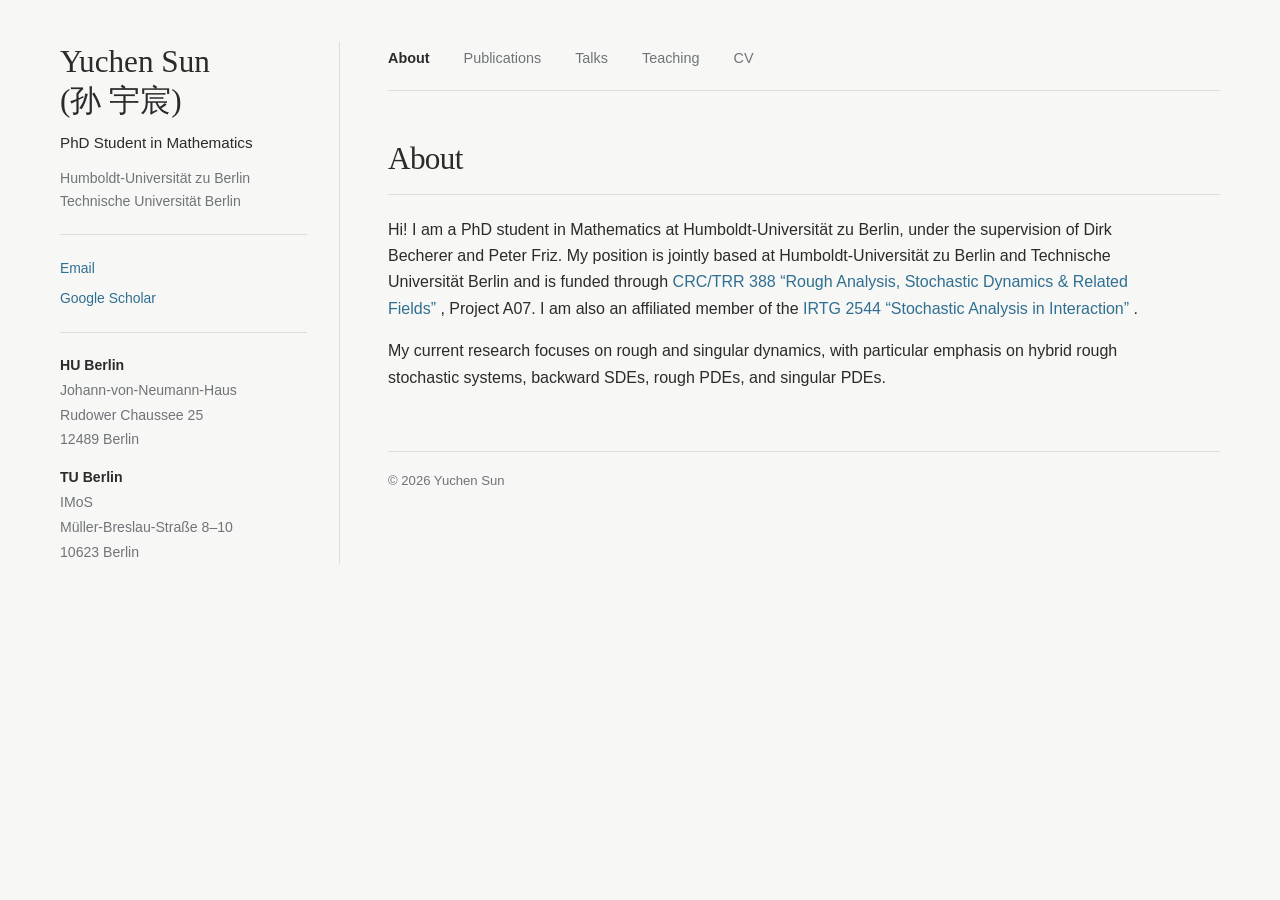
<file: index.html>
<!DOCTYPE html>
<html lang="en">

<head>
  <meta charset="UTF-8">
  <meta name="viewport" content="width=device-width, initial-scale=1.0">

  <title>Yuchen Sun | Mathematics | HU Berlin</title>

  <meta
    name="description"
    content="Yuchen Sun is a PhD student in Mathematics at Humboldt-Universität zu Berlin, working on rough and singular stochastic dynamics, BSDEs and PDEs."
  >

  <meta
    name="google-site-verification"
    content="j_-nEJYMKet6Z6KLjqc0NUrdSVhHbWWAkaSXDHO5XEc"
  >

  <link rel="stylesheet" href="style.css">
</head>


<body>

  <div class="page-layout">


    <!-- =====================================================
         LEFT PROFILE
         ===================================================== -->

    <aside class="profile-card">

      <div class="profile-content">

        <h1>
          Yuchen Sun<br>
          (孙 宇宸)
        </h1>

        <p class="position">
          PhD Student in Mathematics
        </p>

        <p class="affiliation">
          Humboldt-Universität zu Berlin<br>
          Technische Universität Berlin
        </p>


        <div class="divider"></div>


        <nav class="profile-links">

          <a href="mailto:yuchen.sun@hu-berlin.de">
            Email
          </a>

          <a
            href="https://scholar.google.com/citations?user=rS3UBxwAAAAJ&hl=de"
            target="_blank"
            rel="noopener noreferrer"
          >
            Google Scholar
          </a>

        </nav>


        <div class="divider"></div>


        <div class="address">

          <span><strong>HU Berlin</strong></span>
          <span>Johann-von-Neumann-Haus</span>
          <span>Rudower Chaussee 25</span>
          <span>12489 Berlin</span>

          <span class="address-gap"></span>

          <span><strong>TU Berlin</strong></span>
          <span>IMoS</span>
          <span>Müller-Breslau-Straße 8–10</span>
          <span>10623 Berlin</span>

        </div>

      </div>

    </aside>



    <!-- =====================================================
         RIGHT CONTENT
         ===================================================== -->

    <main class="content">


      <!-- NAVIGATION -->

      <nav class="content-nav">

        <a href="#about" class="active">
          About
        </a>

        <a href="#publications">
          Publications
        </a>

        <a href="#talks">
          Talks
        </a>

        <a href="#teaching">
          Teaching
        </a>

        <a href="#cv">
          CV
        </a>

      </nav>



      <!-- ===================================================
           ABOUT
           =================================================== -->

      <section id="about" class="page-section active">

        <h2>About</h2>

        <p>
          Hi! I am a PhD student in Mathematics at
          Humboldt-Universität zu Berlin,
          under the supervision of Dirk Becherer and Peter Friz.
          My position is jointly based at Humboldt-Universität zu Berlin and
          Technische Universität Berlin and is funded through
          <a
            href="https://sites.google.com/view/trr388/home/"
            target="_blank"
            rel="noopener noreferrer"
          >
            CRC/TRR 388 “Rough Analysis, Stochastic Dynamics &amp; Related Fields”
          </a>,
          Project A07.
          I am also an affiliated member of the
          <a
            href="https://www3.math.tu-berlin.de/stoch/IRTG/"
            target="_blank"
            rel="noopener noreferrer"
          >
            IRTG 2544 “Stochastic Analysis in Interaction”
          </a>.
        </p>

        <p>
          My current research focuses on rough and singular dynamics,
          with particular emphasis on hybrid rough stochastic systems,
          backward SDEs, rough PDEs,
          and singular PDEs.
        </p>

      </section>



      <!-- ===================================================
           PUBLICATIONS
           =================================================== -->

      <section id="publications" class="page-section">

        <h2>Publications</h2>


        <div class="publication">

          <div class="pub-year">
            2025
          </div>

          <div class="pub-body">

            <h3>
              Rough backward SDEs with discontinuous Young drivers
            </h3>

            <p class="pub-meta">
              with Dirk Becherer.
              <a
                href="https://arxiv.org/abs/2505.20437"
                target="_blank"
                rel="noopener noreferrer"
              >
                arXiv
              </a>
            </p>

          </div>

        </div>


        <div class="publication">

          <div class="pub-year">
            2026
          </div>

          <div class="pub-body">

            <h3>
              Viscosity Solutions for Singular HJB Equations:
              BSDE Representations and Stochastic Control
            </h3>

            <p class="pub-meta">
              with Dirk Becherer, Nicolas Perkowski and
              Carlos Villanueva Mariz.
              <a
                href="https://arxiv.org/abs/2609.13828"
                target="_blank"
                rel="noopener noreferrer"
              >
                arXiv
              </a>
            </p>

          </div>

        </div>


        <div class="publication">

          <div class="pub-year">
            2026
          </div>

          <div class="pub-body">

            <h3>
              A pathwise approach to semilinear SPDEs with Lévy drivers
            </h3>

            <p class="pub-meta">
              with Dirk Becherer and Peter Friz.
              <a
                href="https://arxiv.org/abs/2609.35176"
                target="_blank"
                rel="noopener noreferrer"
              >
                arXiv
              </a>
            </p>

          </div>

        </div>

      </section>



      <!-- ===================================================
           TALKS
           =================================================== -->

      <section id="talks" class="page-section">

        <h2>Talks</h2>


        <!-- 2026 -->

        <div class="talk">
          <div class="talk-date">Sep 2026</div>

          <div class="talk-body">
            <h3>
              Oxford–Berlin Summer School on Mathematics of Random Systems
            </h3>

            <p class="talk-place">
              University of Oxford, Oxford · 14–18 September 2026
            </p>
          </div>
        </div>


        <div class="talk">
          <div class="talk-date">May 2026</div>

          <div class="talk-body">
            <h3>
              Research Seminar Stochastics
            </h3>

            <p class="talk-place">
              Freie Universität Berlin, Berlin · 4 May 2026
            </p>
          </div>
        </div>


        <div class="talk">
          <div class="talk-date">Apr 2026</div>

          <div class="talk-body">
            <h3>
              New Trends in Quantitative Finance: Theory and Practice
            </h3>

            <p class="talk-place">
              Shanghai Jiao Tong University, Shanghai · 20–24 April 2026
            </p>
          </div>
        </div>



        <!-- 2025 -->

        <div class="talk">
          <div class="talk-date">Dec 2025</div>

          <div class="talk-body">
            <h3>
              22nd Oxford–Berlin Young Researchers Meeting on Applied
              Stochastic Analysis
            </h3>

            <p class="talk-place">
              University of Oxford, Oxford · 11–13 December 2025
            </p>
          </div>
        </div>

        <div class="talk">
          <div class="talk-date">Nov 2025</div>

          <div class="talk-body">
            <h3>
              Research Seminar
            </h3>

            <p class="talk-place">
              Jilin University, Online · 17 November 2025
            </p>
          </div>
        </div>


        <div class="talk">
          <div class="talk-date">Oct 2025</div>

          <div class="talk-body">
            <h3>
              International Workshop on Nonlinear Stochastic Analysis
              and Stochastic Controls
            </h3>

            <p class="talk-place">
              Shanghai Jiao Tong University, Shanghai ·
              17–18 October 2025
            </p>
          </div>
        </div>


        <div class="talk">
          <div class="talk-date">Oct 2025</div>

          <div class="talk-body">
            <h3>
              Fudan Seminar
            </h3>

            <p class="talk-place">
              Fudan University, Shanghai · 14 October 2025
            </p>
          </div>
        </div>


        <div class="talk">
          <div class="talk-date">Sep 2025</div>

          <div class="talk-body">
            <h3>
              IRTG-CDT Summer School 2025
            </h3>

            <p class="talk-place">
              IRTG 2544 “Stochastic Analysis in Interaction”,
              Döllnsee · 7–11 September 2025
            </p>
          </div>
        </div>


        <div class="talk">
          <div class="talk-date">Jul 2025</div>

          <div class="talk-body">
            <h3>
              TRR Analysis Day@MPI — CRC/TRR 388
            </h3>

            <p class="talk-place">
              Max Planck Institute for Mathematics in the Sciences,
              Leipzig · 7 July 2025
            </p>
          </div>
        </div>


        <div class="talk">
          <div class="talk-date">Jul 2025</div>

          <div class="talk-body">
            <h3>
              21st Berlin–Oxford Young Researchers Meeting on Applied
              Stochastic Analysis
            </h3>

            <p class="talk-place">
              WIAS Berlin, Berlin · 4 July 2025
            </p>
          </div>
        </div>


        <div class="talk">
          <div class="talk-date">Jun 2025</div>

          <div class="talk-body">
            <h3>
              10th International Symposium on Backward Stochastic
              Differential Equations
            </h3>

            <p class="talk-place">
              Shandong University, Qingdao · 27–30 June 2025
            </p>
          </div>
        </div>


        <div class="talk">
          <div class="talk-date">Mar 2025</div>

          <div class="talk-body">
            <h3>
              17th German Probability and Statistics Days
            </h3>

            <p class="talk-place">
              TU Dresden, Dresden · 11–14 March 2025
            </p>
          </div>
        </div>


        <div class="talk">
          <div class="talk-date">Jan 2025</div>

          <div class="talk-body">
            <h3>
              17th Bachelier Colloquium on Financial Mathematics
              and Stochastic Calculus
            </h3>

            <p class="talk-place">
              Métabief, France · 13–18 January 2025
            </p>
          </div>
        </div>



        <!-- 2024 -->

        <div class="talk">
          <div class="talk-date">Oct 2024</div>

          <div class="talk-body">
            <h3>
              Stochastic Control and Games for Risk and Regulation
            </h3>

            <p class="talk-place">
              Hammamet, Tunisia · 28–31 October 2024
            </p>
          </div>
        </div>


        <div class="talk">
          <div class="talk-date">Sep 2024</div>

          <div class="talk-body">
            <h3>
              7th Berlin Workshop on Mathematical Finance for
              Young Researchers
            </h3>

            <p class="talk-place">
              Humboldt-Universität zu Berlin, Berlin ·
              4–6 September 2024
            </p>
          </div>
        </div>


        <div class="talk">
          <div class="talk-date">Mar 2024</div>

          <div class="talk-body">
            <h3>
              Recent Developments in Rough Paths
            </h3>

            <p class="talk-place">
              BI Norwegian Business School, Oslo · 4–8 March 2024
            </p>
          </div>
        </div>

      </section>



      <!-- ===================================================
           TEACHING
           =================================================== -->

      <section id="teaching" class="page-section">

        <h2>Teaching</h2>


        <div class="teaching-item">
          <div class="teaching-term">SS 2024</div>
          <div class="teaching-course">
            Mathematical Finance II, Tutorial
          </div>
          <div class="teaching-place">HU Berlin</div>
        </div>


        <div class="teaching-item">
          <div class="teaching-term">WS 2023/24</div>
          <div class="teaching-course">
            Analysis III, Tutorial
          </div>
          <div class="teaching-place">HU Berlin</div>
        </div>


        <div class="teaching-item">
          <div class="teaching-term">SS 2023</div>
          <div class="teaching-course">
            Stochastic Analysis, Tutorial
          </div>
          <div class="teaching-place">HU Berlin</div>
        </div>


        <div class="teaching-item">
          <div class="teaching-term">WS 2022/23</div>
          <div class="teaching-course">
            Stochastics II, Tutorial
          </div>
          <div class="teaching-place">HU Berlin</div>
        </div>


        <div class="teaching-item">
          <div class="teaching-term">SS 2022</div>
          <div class="teaching-course">
            Stochastics I, Tutorial
          </div>
          <div class="teaching-place">HU Berlin</div>
        </div>


        <div class="teaching-item">
          <div class="teaching-term">WS 2021/22</div>
          <div class="teaching-course">
            Analysis III, Tutorial
          </div>
          <div class="teaching-place">HU Berlin</div>
        </div>

      </section>



      <!-- ===================================================
           SHORT CV
           =================================================== -->

      <section id="cv" class="page-section">

        <h2>Curriculum Vitae</h2>


        <div class="cv-group">

          <h3>Academic Positions</h3>

          <div class="cv-item">

            <div class="cv-date">
              Oct 2024 — Now
            </div>

            <div class="cv-body">

              <strong>
                Wissenschaftlicher Mitarbeiter
              </strong>

              <p>
                Humboldt-Universität zu Berlin ·
                Technische Universität Berlin
              </p>

            </div>

          </div>

          <div class="cv-item">

            <div class="cv-date">
              Oct 2021 — Sep 2024
            </div>

            <div class="cv-body">

              <strong>
                Wissenschaftlicher Mitarbeiter
              </strong>

              <p>
                Humboldt-Universität zu Berlin
              </p>

            </div>

          </div>

        </div>


        <div class="cv-group">

          <h3>Education</h3>

          <div class="cv-item">

            <div class="cv-date">
              2018 — 2021
            </div>

            <div class="cv-body">

              <strong>
                M.Sc. Mathematics
              </strong>

              <p>
                Humboldt-Universität zu Berlin
              </p>

              <p>
                Master's thesis:
                <em>
                  A rough path view on neural differential equations
                </em>
              </p>

            </div>

            <div class="cv-date">
              2015 — 2018
            </div>

            <div class="cv-body">

              <strong>
                B.Sc. Mathematics
              </strong>

              <p>
                Humboldt-Universität zu Berlin
              </p>


            </div>


          </div>

        </div>


        <div class="cv-group">

          <h3>Research Affiliations</h3>

          <div class="cv-item">

            <div class="cv-date"></div>

            <div class="cv-body">

              <strong>
                CRC/TRR 388
              </strong>

              <p>
                Rough Analysis, Stochastic Dynamics &amp; Related Fields ·
                Project A07
              </p>

            </div>

          </div>


          <div class="cv-item">

            <div class="cv-date"></div>

            <div class="cv-body">

              <strong>
                IRTG 2544
              </strong>

              <p>
                Stochastic Analysis in Interaction · Affiliated Member
              </p>

            </div>

          </div>

        </div>

      </section>



      <footer>
        © 2026 Yuchen Sun
      </footer>


    </main>

  </div>



  <!-- =======================================================
       TAB NAVIGATION
       ======================================================= -->

  <script>

    function showSection() {

      const validSections = [
        "about",
        "publications",
        "talks",
        "teaching",
        "cv"
      ];

      let requested =
        window.location.hash.replace("#", "");

      if (!validSections.includes(requested)) {
        requested = "about";
      }


      document
        .querySelectorAll(".page-section")
        .forEach(section => {

          section.classList.toggle(
            "active",
            section.id === requested
          );

        });


      document
        .querySelectorAll(".content-nav a")
        .forEach(link => {

          link.classList.toggle(
            "active",
            link.getAttribute("href") === "#" + requested
          );

        });

    }


    window.addEventListener(
      "DOMContentLoaded",
      showSection
    );


    window.addEventListener(
      "hashchange",
      showSection
    );

  </script>

</body>

</html>
</file>
<file: style.css>
:root {
  --background: #f7f7f5;
  --text: #2b2b2b;
  --muted: #6f7478;
  --accent: #2f6f91;
  --line: #ddddda;

  --page-width: 1160px;
}


/* =========================================================
   GLOBAL
   ========================================================= */

* {
  box-sizing: border-box;
}

html {
  scroll-behavior: smooth;
}

body {
  margin: 0;

  background: var(--background);
  color: var(--text);

  font-family:
    -apple-system,
    BlinkMacSystemFont,
    "Segoe UI",
    "Noto Sans",
    "Noto Sans SC",
    "PingFang SC",
    "Microsoft YaHei",
    sans-serif;

  line-height: 1.65;
}

a {
  color: var(--accent);
  text-decoration: none;
}

a:hover {
  text-decoration: underline;
}


/* =========================================================
   PAGE LAYOUT
   ========================================================= */

.page-layout {
  width: min(
    var(--page-width),
    calc(100% - 44px)
  );

  margin: 42px auto 64px;

  display: grid;

  grid-template-columns:
    280px minmax(0, 1fr);

  gap: 48px;

  align-items: start;
}


/* =========================================================
   LEFT PROFILE
   ========================================================= */

.profile-card {
  position: sticky;
  top: 34px;

  padding-right: 32px;

  border-right: 1px solid var(--line);
}

.profile-content {
  padding: 0;

  text-align: left;
}

.profile-card h1 {
  margin: 0 0 10px;

  font-family:
    Georgia,
    "Times New Roman",
    "Noto Serif SC",
    "Songti SC",
    serif;

  font-size: 1.95rem;

  font-weight: 500;

  line-height: 1.25;
}

.position {
  margin: 0 0 12px;

  color: var(--text);

  font-size: 0.95rem;
}

.affiliation {
  margin: 0;

  color: var(--muted);

  font-size: 0.88rem;

  line-height: 1.6;
}

.divider {
  width: 100%;
  height: 1px;

  margin: 22px 0;

  background: var(--line);
}


/* =========================================================
   PROFILE LINKS
   ========================================================= */

.profile-links {
  display: flex;

  flex-direction: column;

  align-items: flex-start;

  gap: 7px;
}

.profile-links a {
  color: var(--accent);

  font-size: 0.87rem;

  text-decoration: none;
}

.profile-links a:hover {
  text-decoration: underline;
}


/* =========================================================
   ADDRESSES
   ========================================================= */

.address {
  display: flex;

  flex-direction: column;

  gap: 3px;

  color: var(--muted);

  font-size: 0.88rem;

  line-height: 1.55;
}

.address strong {
  color: var(--text);

  font-weight: 600;
}

.address-gap {
  height: 10px;
}


/* =========================================================
   RIGHT CONTENT
   ========================================================= */

.content {
  min-width: 0;
}


/* =========================================================
   NAVIGATION
   ========================================================= */

.content-nav {
  display: flex;

  flex-wrap: wrap;

  gap: 14px 34px;

  padding: 6px 0 22px;

  margin-bottom: 42px;

  border-bottom: 1px solid var(--line);
}

.content-nav a {
  color: var(--muted);

  text-decoration: none;

  font-size: 0.9rem;

  line-height: 1.4;

  transition: color 0.15s ease;
}

.content-nav a:hover {
  color: var(--text);

  text-decoration: none;
}

.content-nav a.active {
  color: var(--text);

  font-weight: 600;
}


/* =========================================================
   TAB SECTIONS
   ========================================================= */

.page-section {
  display: none;
}

.page-section.active {
  display: block;
}


/* =========================================================
   GENERAL SECTIONS
   ========================================================= */

section {
  margin-bottom: 50px;
}

section h2 {
  margin: 0 0 22px;

  padding-bottom: 9px;

  border-bottom: 1px solid var(--line);

  font-family:
    Georgia,
    "Times New Roman",
    "Noto Serif SC",
    "Songti SC",
    serif;

  font-size: 1.95rem;

  font-weight: 400;

  letter-spacing: -0.02em;
}

section p {
  margin: 0 0 16px;
}

#about p {
  max-width: 780px;
}


/* =========================================================
   PUBLICATIONS
   ========================================================= */

.publication {
  display: grid;

  grid-template-columns:
    100px 1fr;

  gap: 24px;

  padding: 18px 0;

  border-bottom:
    1px solid rgba(0, 0, 0, 0.06);
}

.publication:first-of-type {
  padding-top: 4px;
}

.pub-year {
  color: var(--muted);

  font-size: 0.87rem;

  padding-top: 2px;
}

.pub-body h3 {
  margin: 0 0 5px;

  font-family:
    Georgia,
    "Times New Roman",
    "Noto Serif SC",
    "Songti SC",
    serif;

  font-size: 1.08rem;

  font-weight: 600;

  line-height: 1.5;
}

.pub-meta {
  margin: 5px 0 0;

  color: var(--muted);

  font-size: 0.92rem;
}

.pub-meta a {
  color: var(--accent);

  text-decoration: none;
}

.pub-meta a:hover {
  text-decoration: underline;
}


/* =========================================================
   TALKS
   ========================================================= */

.talk {
  display: grid;

  grid-template-columns:
    100px 1fr;

  gap: 24px;

  padding: 16px 0;

  border-bottom:
    1px solid rgba(0, 0, 0, 0.06);
}

.talk:first-of-type {
  padding-top: 4px;
}

.talk-date {
  color: var(--muted);

  font-size: 0.87rem;

  padding-top: 2px;
}

.talk-body h3 {
  margin: 0 0 4px;

  font-family:
    Georgia,
    "Times New Roman",
    "Noto Serif SC",
    "Songti SC",
    serif;

  font-size: 1.08rem;

  font-weight: 600;

  line-height: 1.5;
}

.talk-place {
  margin: 0;

  color: var(--muted);

  font-size: 0.92rem;
}


/* =========================================================
   TEACHING
   ========================================================= */

.teaching-item {
  display: grid;

  grid-template-columns:
    110px 1fr 90px;

  gap: 18px;

  align-items: center;

  padding: 9px 0;

  border-bottom:
    1px solid rgba(0, 0, 0, 0.06);
}

.teaching-item:first-of-type {
  padding-top: 4px;
}

.teaching-term {
  color: var(--muted);

  font-size: 0.87rem;

  white-space: nowrap;
}

.teaching-course {
  font-family:
    Georgia,
    "Times New Roman",
    "Noto Serif SC",
    "Songti SC",
    serif;

  font-size: 1.03rem;

  font-weight: 600;

  line-height: 1.35;
}

.teaching-place {
  color: var(--muted);

  font-size: 0.87rem;

  text-align: right;

  white-space: nowrap;
}


/* =========================================================
   SHORT CV
   ========================================================= */

.cv-group {
  margin-bottom: 36px;
}

.cv-group > h3 {
  margin: 0 0 12px;

  font-family:
    Georgia,
    "Times New Roman",
    "Noto Serif SC",
    "Songti SC",
    serif;

  font-size: 1.15rem;

  font-weight: 600;
}

.cv-item {
  display: grid;

  grid-template-columns:
    110px 1fr;

  gap: 20px;

  padding: 14px 0;

  border-bottom:
    1px solid rgba(0, 0, 0, 0.06);
}

.cv-date {
  color: var(--muted);

  font-size: 0.87rem;
}

.cv-body strong {
  font-family:
    Georgia,
    "Times New Roman",
    "Noto Serif SC",
    "Songti SC",
    serif;

  font-size: 1.03rem;
}

.cv-body p {
  margin: 3px 0 0;

  color: var(--muted);

  font-size: 0.92rem;
}


/* =========================================================
   FOOTER
   ========================================================= */

footer {
  margin-top: 60px;

  padding-top: 18px;

  border-top: 1px solid var(--line);

  color: var(--muted);

  font-size: 0.82rem;
}


/* =========================================================
   TABLET
   ========================================================= */

@media (max-width: 860px) {

  .page-layout {
    grid-template-columns:
      220px minmax(0, 1fr);

    gap: 32px;
  }

  .profile-card {
    padding-right: 24px;
  }

  .profile-card h1 {
    font-size: 1.7rem;
  }

  .content-nav {
    gap: 12px 24px;
  }

  .publication,
  .talk {
    grid-template-columns:
      85px 1fr;

    gap: 18px;
  }

  .teaching-item {
    grid-template-columns:
      100px 1fr 75px;

    gap: 14px;
  }

  .teaching-course {
    font-size: 0.98rem;
  }

  .cv-group {
    margin-bottom: 30px;
  }

  .cv-item {
    grid-template-columns:
      90px 1fr;

    gap: 16px;
  }

  .cv-date {
    font-size: 0.84rem;
  }

  .cv-body strong {
    font-size: 1rem;
  }

  .cv-body p {
    font-size: 0.9rem;
  }

}


/* =========================================================
   MOBILE
   ========================================================= */

@media (max-width: 680px) {

  /* PAGE */

  .page-layout {
    width: calc(100% - 28px);

    margin-top: 24px;

    grid-template-columns: 1fr;

    gap: 30px;
  }


  /* PROFILE */

  .profile-card {
    position: static;

    padding-right: 0;
    padding-bottom: 28px;

    border-right: none;
    border-bottom: 1px solid var(--line);
  }

  .profile-card h1 {
    font-size: 1.85rem;
  }

  .profile-links {
    flex-direction: row;

    flex-wrap: wrap;

    gap: 10px 18px;
  }


  /* NAVIGATION */

  .content-nav {
    justify-content: flex-start;

    gap: 10px 16px;

    margin-bottom: 30px;

    padding-bottom: 15px;
  }

  .content-nav a {
    font-size: 0.84rem;
  }


  /* SECTIONS */

  section {
    margin-bottom: 40px;
  }

  section h2 {
    font-size: 1.75rem;
  }


  /* PUBLICATIONS */

  .publication {
    grid-template-columns: 1fr;

    gap: 5px;
  }

  .pub-year {
    margin-bottom: 2px;
  }


  /* TALKS */

  .talk {
    grid-template-columns: 1fr;

    gap: 4px;
  }

  .talk-date {
    margin-bottom: 2px;
  }


  /* TEACHING */

  .teaching-item {
    grid-template-columns:
      88px 1fr;

    gap: 3px 12px;

    padding: 11px 0;
  }

  .teaching-term {
    grid-column: 1;
    grid-row: 1;

    font-size: 0.82rem;
  }

  .teaching-course {
    grid-column: 2;
    grid-row: 1;

    font-size: 0.98rem;
  }

  .teaching-place {
    grid-column: 2;
    grid-row: 2;

    text-align: left;

    font-size: 0.82rem;
  }


  /* CV */

  .cv-item {
    grid-template-columns: 1fr;

    gap: 4px;
  }

}
</file>
